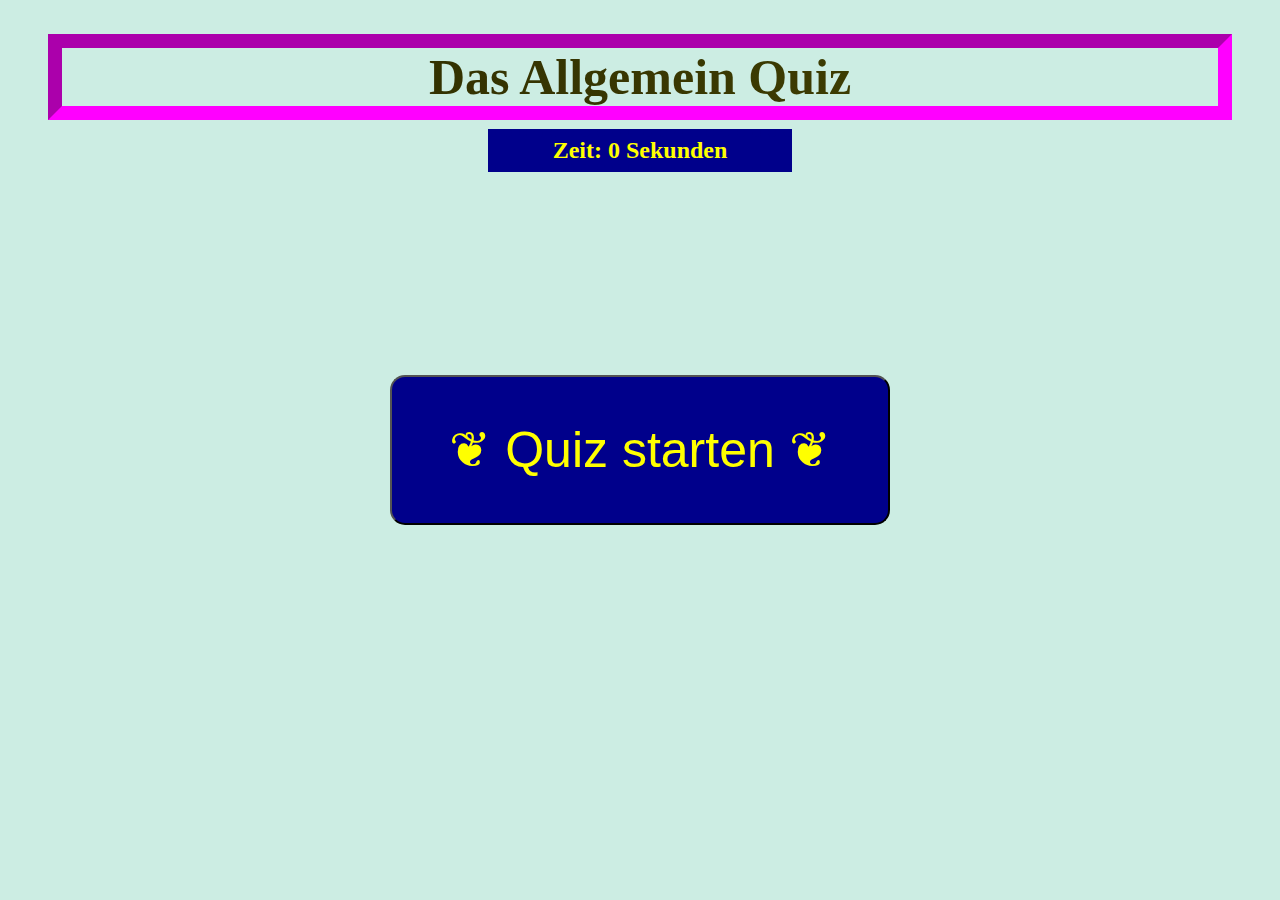
<file: AllgemeineQuiz.html>
<!DOCTYPE html>
<html lang="de">
<head>
<meta charset="UTF-8">
<meta name="viewport" content="width=1280px height=800px">
<title>Skat allgemein Quiz</title>
<link rel="stylesheet" href="QuizStyle.css">

</head>
<body>
<header>
	<figure>
			<h1 id="h1"> Das Allgemein Quiz</h1>
		</figure>
		
			<h2 id="timer">Zeit: 0 Sekunden</h2>
</header>
<main>
<div id="customPopup" class="custom-popup-container" style="display:none;">
  <div class="custom-popup-content">
    <p id="popupMessage">Hier steht die Nachricht.</p>
    <button id="okButton">OK</button>
  </div>
</div>
		<div>
			<h5>1.Schnell nochmal NUTELLA rückwärts schreiben, bevor es…?</h5>

				<form id="nutellaForm">
				  <input type="radio" id="jederMacht" name="nutellaQuestion" value="A">
				  <label for="jederMacht">A) Jeder macht</label><br>

				  <input type="radio" id="keinerVersteht" name="nutellaQuestion" value="B">
				  <label for="keinerVersteht">B) Keiner versteht</label><br>

				  <input type="radio" id="alleTun" name="nutellaQuestion" value="C">
				  <label for="alleTun">C) Alle tun</label><br>
				<!-- <p>Die Antwort auf die Frage (NUTELLA rückwärts): <strong>ALLETUN</strong></p> -->
				  
				</form>
			<h5>2.Nachdem ihnen allen übel mitgespielt wurde, fahren vier Mädchenheldinnen zur Erholung aufs Land. Wer fährt nach Prenzlau, um sich dort buchstäblich selbst zu finden?</h5>

					<form id="maerchenForm">
					  <input type="radio" id="dornroeschen" name="maerchenfigur" value="A">
					  <label for="dornroeschen">A) Dornröschen</label><br>

					  <input type="radio" id="rotkaeppchen" name="maerchenfigur" value="B">
					  <label for="rotkaeppchen">B) Rotkäppchen</label><br>

					  <input type="radio" id="schneewittchen" name="maerchenfigur" value="C">
					  <label for="schneewittchen">C) Schneewittchen</label><br>

					  <input type="radio" id="rapunzel" name="maerchenfigur" value="D">
					  <label for="rapunzel">D) Rapunzel</label><br>
					  
			<!-- <p>Die Antwort auf die Frage (D) Rapunzel) </p> -->
					</form>
			<h5>3.Welche Uhrzeit verhält sich im Prinzip so wie 10:22:01?</h5>

					<form id="palindromeTime">
					  <input type="radio" id="optionA" name="palindromeTime" value="A">
					  <label for="optionA">A) 12:11:12</label><br>

					  <input type="radio" id="optionB" name="palindromeTime" value="B">
					  <label for="optionB">B) 15:44:51</label><br>

					  <input type="radio" id="optionC" name="palindromeTime" value="C">
					  <label for="optionC">C) 23:19:32</label><br>
					  
				<!-- <p>Die Antwort auf die Frage B) 15:44:51) </p> -->  
					</form>					  
				<h5>4.Wir räumen mit Vorurteilen auf. Welches Vorurteil über Deutsche haben wir hier schon 
				mal alphabetisch geordnet?</h5>
					<h6>AAABCDEEEEEEEGGHHLLNNNRRSTTUWZ</h6>

					<form id="deutscheVorurteile">
					  <input type="radio" id="vorurteilA" name="deutscheVorurteile" value="A">
					  <label for="vorurteilA">A) Alle Deutschen lieben ihr Auto</label><br>

					  <input type="radio" id="vorurteilB" name="deutscheVorurteile" value="B">
					  <label for="vorurteilB">B) Alle Deutschen tragen in Sandalen Socken.</label><br>

					  <input type="radio" id="vorurteilC" name="deutscheVorurteile" value="C">
					  <label for="vorurteilC">C) Alle Deutschen haben Gartenzwerge</label><br>

				<!-- <p>Die Antwort auf die Frage C) Alle Deutschen haben Gartenzwerge. </p> -->  	  
					</form>

					<h5>5.Bei welchen dieser Herren ist der Name nicht weiter bedeutend?</h5>

					<form id="namenQuiz">
					  <input type="radio" id="tomBola" name="namenQuiz" value="A">
					  <label for="tomBola">A) Tom Bola</label><br>

					  <input type="radio" id="ronDell" name="namenQuiz" value="B">
					  <label for="ronDell">B) Ron Dell</label><br>

					  <input type="radio" id="benZin" name="namenQuiz" value="C">
					  <label for="benZin">C) Ben Zin</label><br>

					  <input type="radio" id="karlEnder" name="namenQuiz" value="D">
					  <label for="karlEnder">D) Karl Ender</label><br>

					  <input type="radio" id="joKer" name="namenQuiz" value="E">
					  <label for="joKer">E) Jo Ker</label><br>
					  </form>
		<!-- <p>Die Antwort auf die Frage D)  Der Name 'Karl Ender' ist nicht weiter bedeutend. </p> -->  	  
	<div class="quiz-container">
  
  <h5>6.Welche Zahl gehört an die Stelle des Fragezeichens?</h5>
	<br>
 <form id="würfel">
    <img src="IMG/Quiz-A/Würfel.png" >
    <br>
	<br>
	 <input type="number" id="an" placeholder="Deine Antwort">
    
    <!-- <p>Die Antwort auf die Frage ist 1 </p> -->
</form>
  <h5>7.Finn geht wegen akuter Kopfschmerzen zum Arzt und erhält eine Schachtel mit 4 Tabletten.
Er soll mit der Einnahme sofort beginnen und alle 20 Minuten eine weitere Tablette einnehmen.
  Wann nimmt er die letzte Tablette ein?</h5>

<form id="finnForm">
  <input type="radio" id="finnA" name="finn" value="A">
  <label for="finnA">A) In 20 Minuten</label><br>

  <input type="radio" id="finnB" name="finn" value="B">
  <label for="finnB">B) In 40 Minuten</label><br>

  <input type="radio" id="finnC" name="finn" value="C">
  <label for="finnC">C) In 60 Minuten</label><br>
 
  <!-- <p>Die Antwort auf die Frage ist C in 60 Minuten </p> -->  
</form>

<h5>8.Wenn Sonja mit Ajnos befreundet ist und Lukas mit Klaus, wer ist dann mit Aron befreundet?</h5>

<form id="sonja">
	 <input type="radio" id="sonjaA" name="sonja" value="A">
   <label for="sonjaA">A) Seven</label><br>

   <input type="radio" id="sonjaB" name="sonja" value="B">
   <label for="sonjaB">B) Nora</label><br>
  
</form>
   <!-- <p>Die Antwort auf die Frage ist B Nora </p> --> 
  <div id="riddle">
  <h5>9.Wenn ich aufrecht stehe, bin ich eine Zahl.
	Wenn ich auf der Seite liege, gibt es kein Ende.
  Wenn man mich in der Mitte durchschneidet, bin ich doppelt nichts.
  Welche Zahl bin ich?</h5>
 
   <input type="text" id="Zahl" placeholder="Deine Antwort">
  
</div>
	 <!-- <p>Die Antwort auf die Frage ist 8 </p> -->
	<div id="riddl">
  <h5>10.Was muss man einer Ameise wegnehmen, damit sie fliegen kann?</h5>

  <input type="text" id="Ameise" placeholder="Deine Antwort">
</div>
	 <!-- <p>Die Antwort auf die Frage ist A/a </p> -->
	 
  <div id="Kroko"></div>
</div>  
 <div id="riddle">
  <h5>11.Welche in Amerika und China beheimatete Krokodil-Art kann man auch in der Republik Äquatorialguinea finden?</h5>

  <form>
	<input type="radio" name="answer" value="A"> A) Aligator<br>
  <input type="radio" name="answer" value="B"> B) Spitzmaulkrokodil<br>
  <input type="radio" name="answer" value="C"> C) Salzwasserkrokodil<br><br>
  </form>
  
 <!-- <p>Die Antwort auf die Frage ist A) Aligator</p> -->
</div>
<div>
	<h5>12.Welches Streichholz muss man wegnehmen das die Gleichung stimmt?</h5>
	<br>
	<img src="IMG/Quiz-A/Streichhölzer.jpg">
	<br>
	<br>
  <form id="Streichholz">
   <input type="radio" name="answe" value="A"> A<br>
  <input type="radio" name="answe" value="B"> B <br>
  <input type="radio" name="answe" value="C"> C <br>
   <input type="radio" name="answe" value="D"> D<br>
  <input type="radio" name="answe" value="E"> E <br>
  <input type="radio" name="answe" value="F"> F <br>
   <input type="radio" name="answe" value="G"> G<br>
  <input type="radio" name="answe" value="H"> H <br>
  <input type="radio" name="answe" value="I">I <br>
  </form>
  <br>
  
  <!-- <p>Die Antwort auf die Frage ist F) F> -->
</div>
  </div>
  
 <div >
  <h5>13.Christina läuft einen Marathon und fällt nachdem sie lange in Führung gelegen hat,
  auf den dritten Platz zurück. Unter Einsatz ihrer letzten Kraftreserven gelingt es ihr 
  kurz vor dem Zieleinlauf, die zweitschnellste Läuferin zu überholen. Auf welchen Platz 
  beendet Christina als das Rennen?</h5>
 <form id="result">
					  <input type="radio" id="4" name="result" value="A">
					  <label for="4">A) 4</label><br>

					  <input type="radio" id="2" name="result" value="B">
					  <label for="2">B) 2</label><br>

					  <input type="radio" id="1" name="result" value="C">
					  <label for="1">C) 1</label><br>

					  <input type="radio" id="3" name="result" value="D">
					  <label for="3">D) 3</label><br>
	</form>
			</div>

  <h5>14.Drei Menschen befinden sich in einem Raum. Alles schütteln einander zur Begrüßung genau einmal die Hand. Wie viele Handschläge reichen dafür aus?</h5>
<form id="ri">
					  <input type="radio" id="4" name="ri" value="A">
					  <label for="4">A) 3</label><br>

					  <input type="radio" id="2" name="ri" value="B">
					  <label for="2">B) 4</label><br>

					  <input type="radio" id="1" name="ri" value="C">
					  <label for="1">C) 5</label><br>

					  <input type="radio" id="3" name="ri" value="D">
					  <label for="3">D) 6</label><br>
					  
					  <input type="radio" id="5" name="ri" value="E">
					  <label for="4">E) 7</label><br>
					  <input type="radio" id="5" name="ri" value="F">
					  <label for="4">F) 8</label><br>
					   <input type="radio" id="5" name="ri" value="G">
					  <label for="4">G) 9</label><br>

	</form>
							

  <h5>15.Wenn „7+3 = Oktober“ lautet und „9-4 = Mai“, was ist dann „5+2“?</h5>

  <form id="rid">
					  <input type="radio" id="4" name="rid" value="A">
					  <label for="1">Januar</label><br>

					  <input type="radio" id="2" name="rid" value="B">
					  <label for="2">B) Februar</label><br>

					  <input type="radio" id="3" name="rid" value="C">
					  <label for="3">C) März</label><br>

					  <input type="radio" id="4" name="rid" value="D">
					  <label for="4">D) April</label><br>
					  
					  <input type="radio" id="5" name="rid" value="E">
					  <label for="5">E) Mai</label><br>
					  <input type="radio" id="6" name="rid" value="F">
					  <label for="6">F) Juni</label><br>
					   <input type="radio" id="7" name="rid" value="G">
					  <label for="7">G) Juli</label><br>
					  <input type="radio" id="8" name="rid" value="H">
					  <label for="8">H) August</label><br>

					  <input type="radio" id="9" name="rid" value="I">
					  <label for="9">I) September</label><br>

					  <input type="radio" id="10" name="rid" value="J">
					  <label for="10">J) Oktober</label><br>

					  <input type="radio" id="11" name="rid" value="K">
					  <label for="11">K) November</label><br>
					  
					  <input type="radio" id="12" name="rid" value="L">
					  <label for="12">L) Dezember</label><br>
					  
	</form>
 
 
 
	<h5>16. Welcher dieser Sätze liest sich vorwärts wie rückwärts gleich?</h5>
	 <div id="palindromeForm">
	 <form>
   <input type="radio" name="ans" value="A"> A) Eine Herde bedrohe nie!<br>
  <input type="radio" name="ans" value="B">  B) Elly biss Sibylle! <br>
  <input type="radio" name="ans" value="C"> C) Erik feuert untreue Fakire! <br>
  </form>
		</div>
		<!-- <p>Die Antwort auf die Frage ist B) </p> -->
							<br>
	
	<input id="Button" type="submit" value="Antwort einreichen" >
</main>
<script src="QuizScript.js"></script>
</body>
</html>
</file>
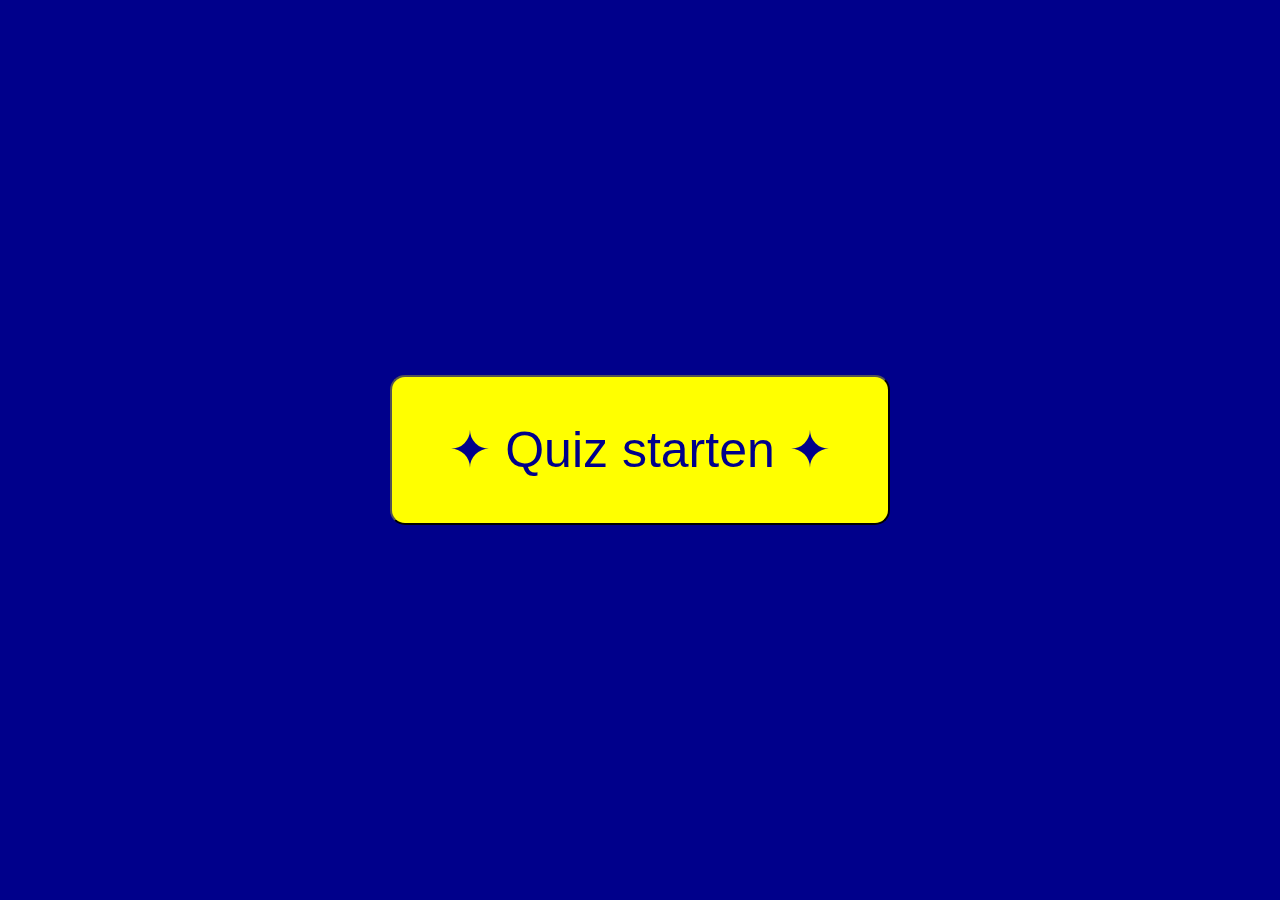
<file: BilderRaetsel.html>
<!DOCTYPE html>
<html lang="de">
<head>
<meta charset="UTF-8">
<meta name="viewport" content="width=1280px height=800px">
<title>Skat Spiel</title> 
<link rel="stylesheet" href="BilderStyle.css">

</head>
<body>

		
		
			



<button id="start-button">✦ Quiz starten ✦</button>

     <div id="quiz-container" style="display:none;">
        <img id="quiz-image" src="" alt="Rätselbild">
          <div id="options-container"></div>
		   <div id="timer">Zeit: 0 Sekunden</div>
        
    </div>

    <script src="BilderScript.js"></script>
</body>
</html>
</file>
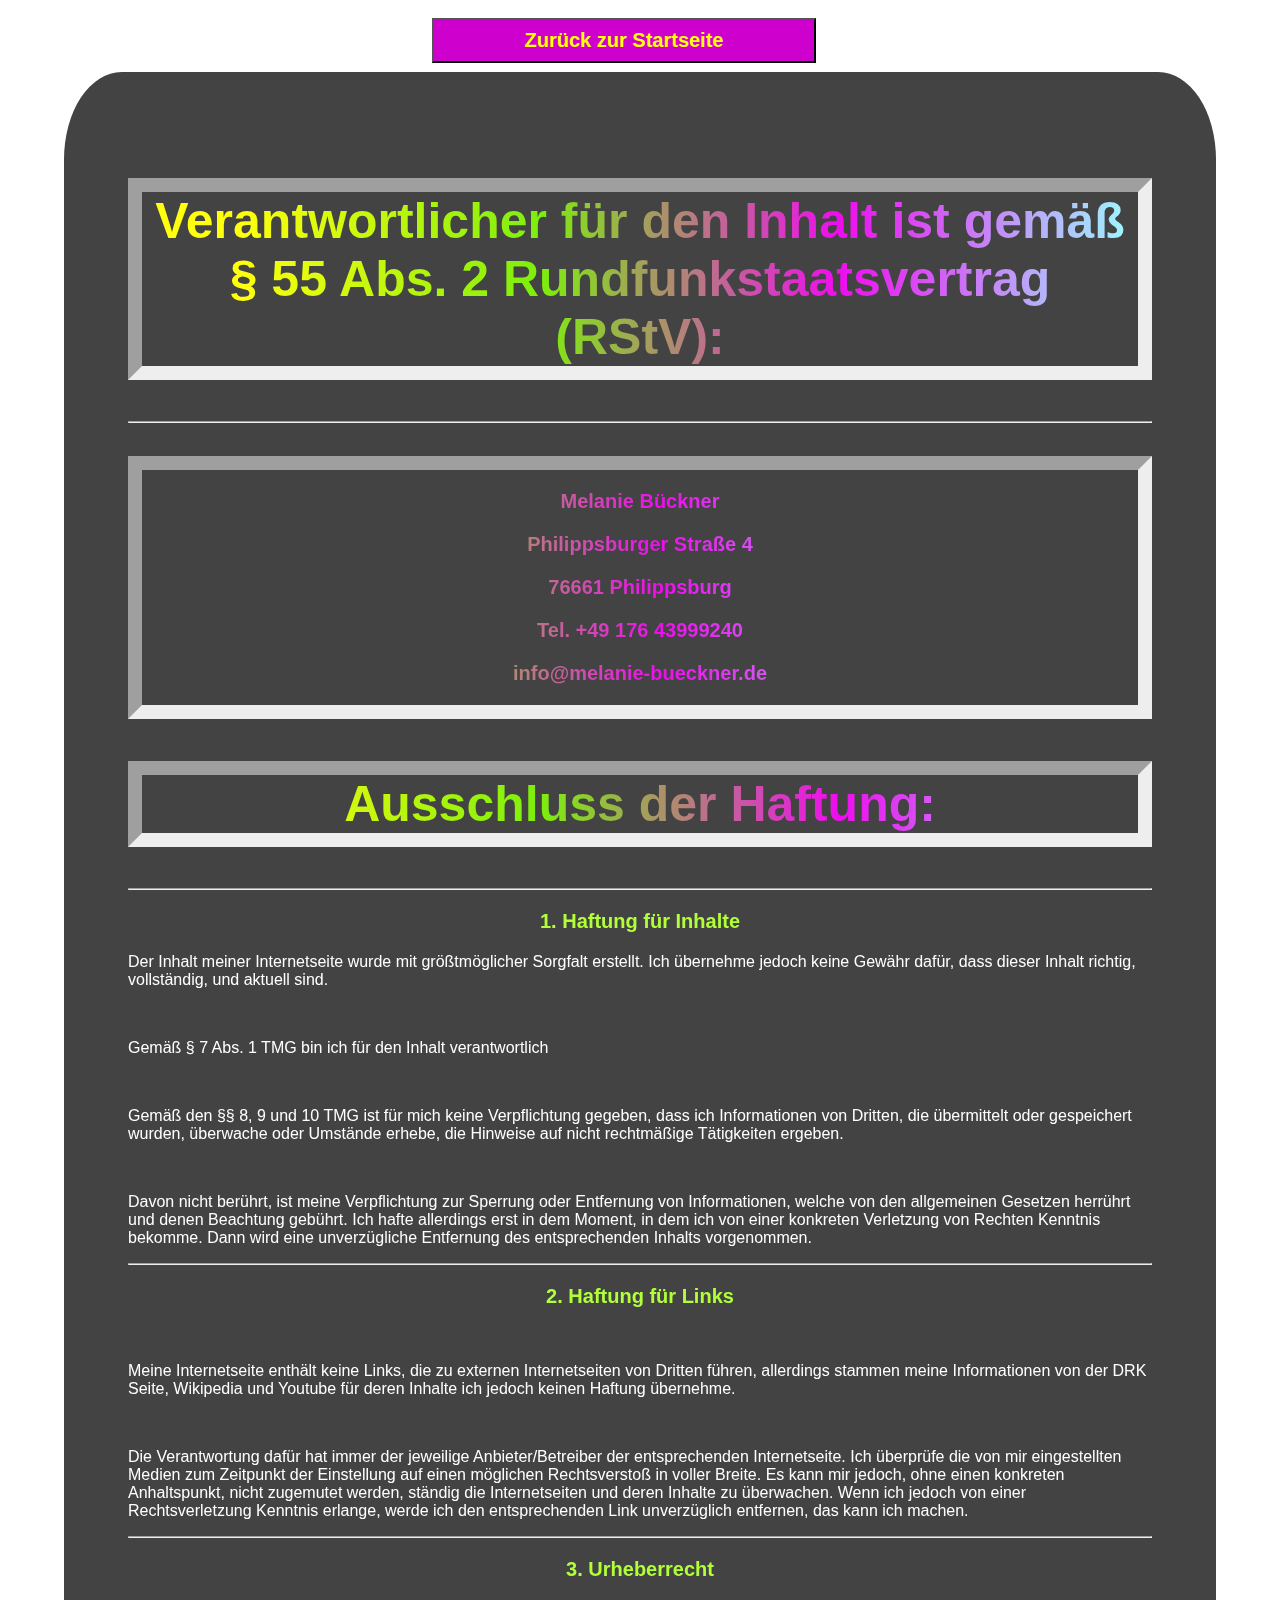
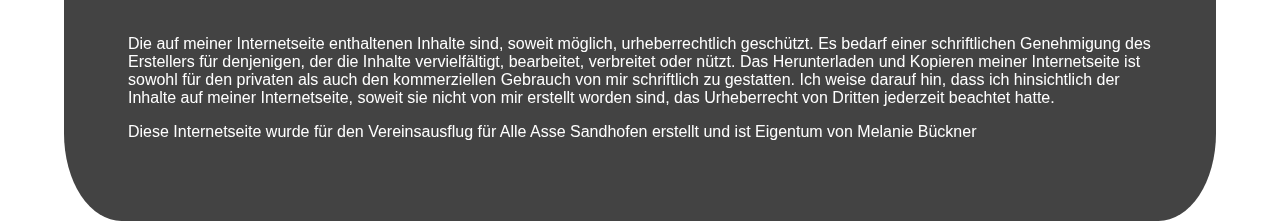
<file: impressum.html>
<!DOCTYPE html>
<html lang="en">
<head>
<meta charset="UTF-8">
<meta name="viewport" content="width=device-width, initial-scale=1.0">
<title>Skat Spiel</title>
<link rel="stylesheet" href="style.css">
<link href="script.js">
</head>
<body>
	<a href="index.html"><button id="zuStart"><b>Zurück zur Startseite</b></button></a>
    <section id="canvasRules">
	
  <h2> Verantwortlicher für den Inhalt ist gemäß § 55 Abs. 2 Rundfunkstaatsvertrag (RStV):</h2>
<hr>
<h5> <p>Melanie Bückner</p>
<p>Philippsburger Straße 4</p>
<p>76661 Philippsburg </p>
<p>Tel. +49 176 43999240</p>
<p> info@melanie-bueckner.de</p>
</h5>
<h2>Ausschluss der Haftung:</h4>
<hr>
<h3>1. Haftung für Inhalte</h3>

<p>Der Inhalt meiner Internetseite wurde mit größtmöglicher Sorgfalt erstellt. 
Ich übernehme jedoch keine Gewähr dafür, dass dieser Inhalt richtig, vollständig, und aktuell sind.</p>
<br>
<p>Gemäß § 7 Abs. 1 TMG bin ich für den Inhalt verantwortlich<p>
<br>
<p>Gemäß den §§ 8, 9 und 10 TMG ist für mich keine Verpflichtung gegeben, dass ich Informationen von Dritten,
 die übermittelt oder gespeichert wurden, überwache oder Umstände erhebe, die Hinweise auf nicht rechtmäßige
 Tätigkeiten ergeben.</p>
<br>
<p>Davon nicht berührt, ist meine Verpflichtung zur Sperrung oder Entfernung von Informationen,
 welche von den allgemeinen Gesetzen herrührt und denen Beachtung gebührt. Ich hafte allerdings erst 
 in dem Moment, in dem ich von einer konkreten Verletzung von Rechten Kenntnis bekomme.
 Dann wird eine unverzügliche Entfernung des entsprechenden Inhalts vorgenommen.</p>
<hr>
<h3>2. Haftung für Links</h3>
<br>
<p>Meine Internetseite enthält keine Links, die zu externen Internetseiten von Dritten führen,
 allerdings stammen meine Informationen von der DRK Seite, Wikipedia und Youtube für deren Inhalte 
 ich jedoch keinen Haftung übernehme.</p>
<br>
<p>Die Verantwortung dafür hat immer der jeweilige Anbieter/Betreiber der entsprechenden Internetseite.
 Ich überprüfe die von mir eingestellten Medien zum Zeitpunkt der Einstellung auf einen möglichen 
 Rechtsverstoß in voller Breite. Es kann mir jedoch, ohne einen konkreten Anhaltspunkt, nicht zugemutet 
 werden, ständig die Internetseiten und deren Inhalte zu überwachen. Wenn ich jedoch von einer 
 Rechtsverletzung Kenntnis erlange, werde ich den entsprechenden Link unverzüglich entfernen, 
 das kann ich machen.</p>
<hr>
<h3>3. Urheberrecht</h3>
<br>
<p>Die auf meiner Internetseite enthaltenen Inhalte sind, soweit möglich, urheberrechtlich 
geschützt. Es bedarf einer schriftlichen Genehmigung des Erstellers für denjenigen,
 der die Inhalte vervielfältigt, bearbeitet, verbreitet oder nützt. Das Herunterladen 
 und Kopieren meiner Internetseite ist sowohl für den privaten als auch den kommerziellen 
 Gebrauch von mir schriftlich zu gestatten. Ich weise darauf hin, dass ich hinsichtlich der 
 Inhalte auf meiner Internetseite, soweit sie nicht von mir erstellt worden sind, das 
 Urheberrecht von Dritten jederzeit beachtet hatte.</p>
<p>Diese Internetseite wurde für den Vereinsausflug für Alle Asse Sandhofen erstellt und ist Eigentum von Melanie Bückner</p>

</section>
 
</body>
</html>
</file>
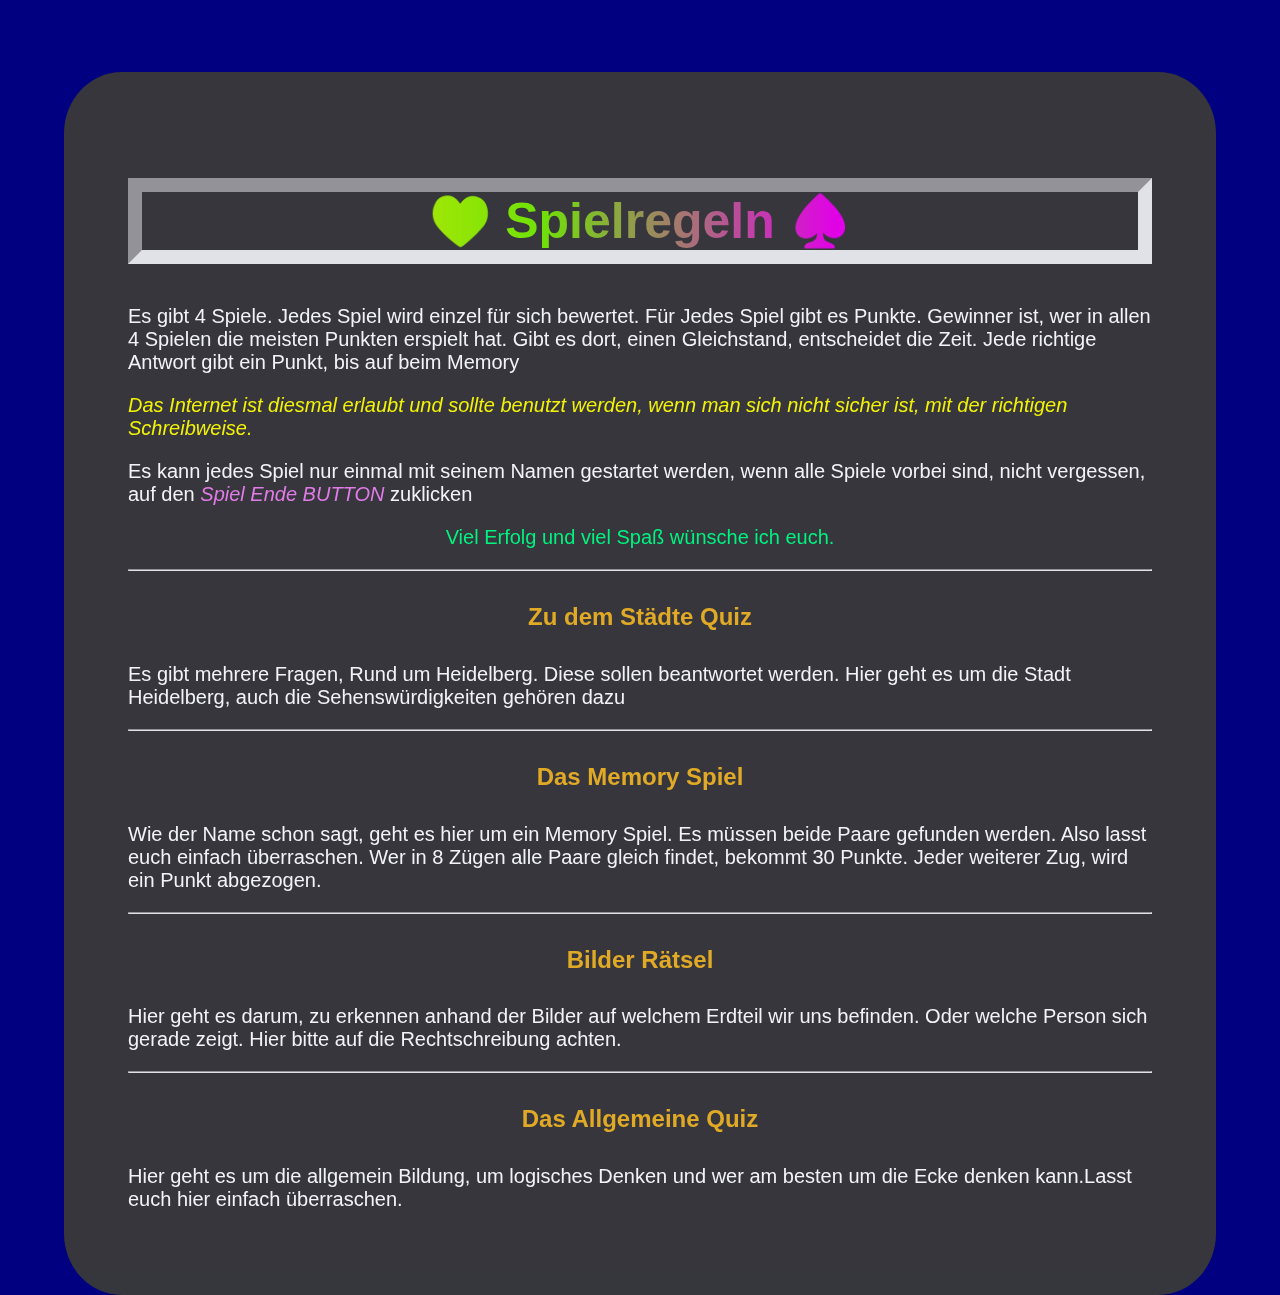
<file: regeln.html>
<!DOCTYPE html>
<html lang="de">
<head>
<meta charset="UTF-8">
<meta name="viewport" content="width=1280px height=800px">
<title>Skat Spiel</title>
<link rel="stylesheet" href="style.css">

</head>
<body id="SpielregelnBody">
    
    <section id="canvasRules">
      <font color =	#ff0000>  <h2 id="überschrift">♥️ Spielregeln ♠️</h2></font>
	  <div id="Spielregeln">
		<p> Es gibt 4 Spiele. Jedes Spiel wird einzel für sich bewertet. Für Jedes Spiel gibt es 
		Punkte. Gewinner ist, wer in allen 4 Spielen die meisten Punkten erspielt hat. Gibt es dort,
		einen Gleichstand, entscheidet die Zeit. Jede richtige Antwort gibt ein Punkt, bis auf beim Memory</p>
		<i><font color = #ffff00>Das Internet ist diesmal erlaubt und sollte benutzt werden, wenn 
		man sich nicht sicher ist, mit der richtigen Schreibweise.</font></i>
		<p>Es kann jedes Spiel nur einmal mit seinem Namen gestartet werden, wenn alle Spiele vorbei sind,
		nicht vergessen, auf den <i><font color = #ee82ee>Spiel Ende BUTTON</font></i> zuklicken</p>
		<center><font color =#00ff7f><p>Viel Erfolg und viel Spaß wünsche ich euch.<p></font></center>
	   </div>
        <hr>
        <font color =	#ff0000><h4>Zu dem Städte Quiz</h4></font>
		 <div id="Spielregeln">
        <p>Es gibt mehrere Fragen, Rund um Heidelberg. Diese sollen beantwortet werden. 
		 Hier geht es um die Stadt Heidelberg, auch die Sehenswürdigkeiten gehören dazu </p>
		</div>
		<hr>
        <font color =	#ff0000><h4>Das Memory Spiel</h4></font> 
		 <div id="Spielregeln">
        <p>Wie der Name schon sagt, geht es hier um ein Memory Spiel. Es müssen beide Paare gefunden werden.
			Also lasst euch einfach überraschen. Wer in 8 Zügen alle Paare gleich findet, bekommt 30 Punkte. Jeder
			weiterer Zug, wird ein Punkt abgezogen.</p>
		</div>
        <hr>
        <font color =	#ff0000><h4>Bilder Rätsel</h4></font>
		 <div id="Spielregeln">
        <p>Hier geht es darum, zu erkennen anhand der Bilder auf welchem Erdteil wir uns befinden. 
		Oder welche Person sich gerade zeigt. Hier bitte auf die Rechtschreibung achten.  </p>
	</div>
		<hr>
        <font color =	#ff0000><h4>Das Allgemeine Quiz</h4></font> 
	 <div id="Spielregeln">
		<p> Hier geht es um die allgemein Bildung, um logisches Denken und wer am besten um die Ecke
		denken kann.Lasst euch hier einfach überraschen.</p>
	</div>
		
    </section>
</body>
</html>
</file>
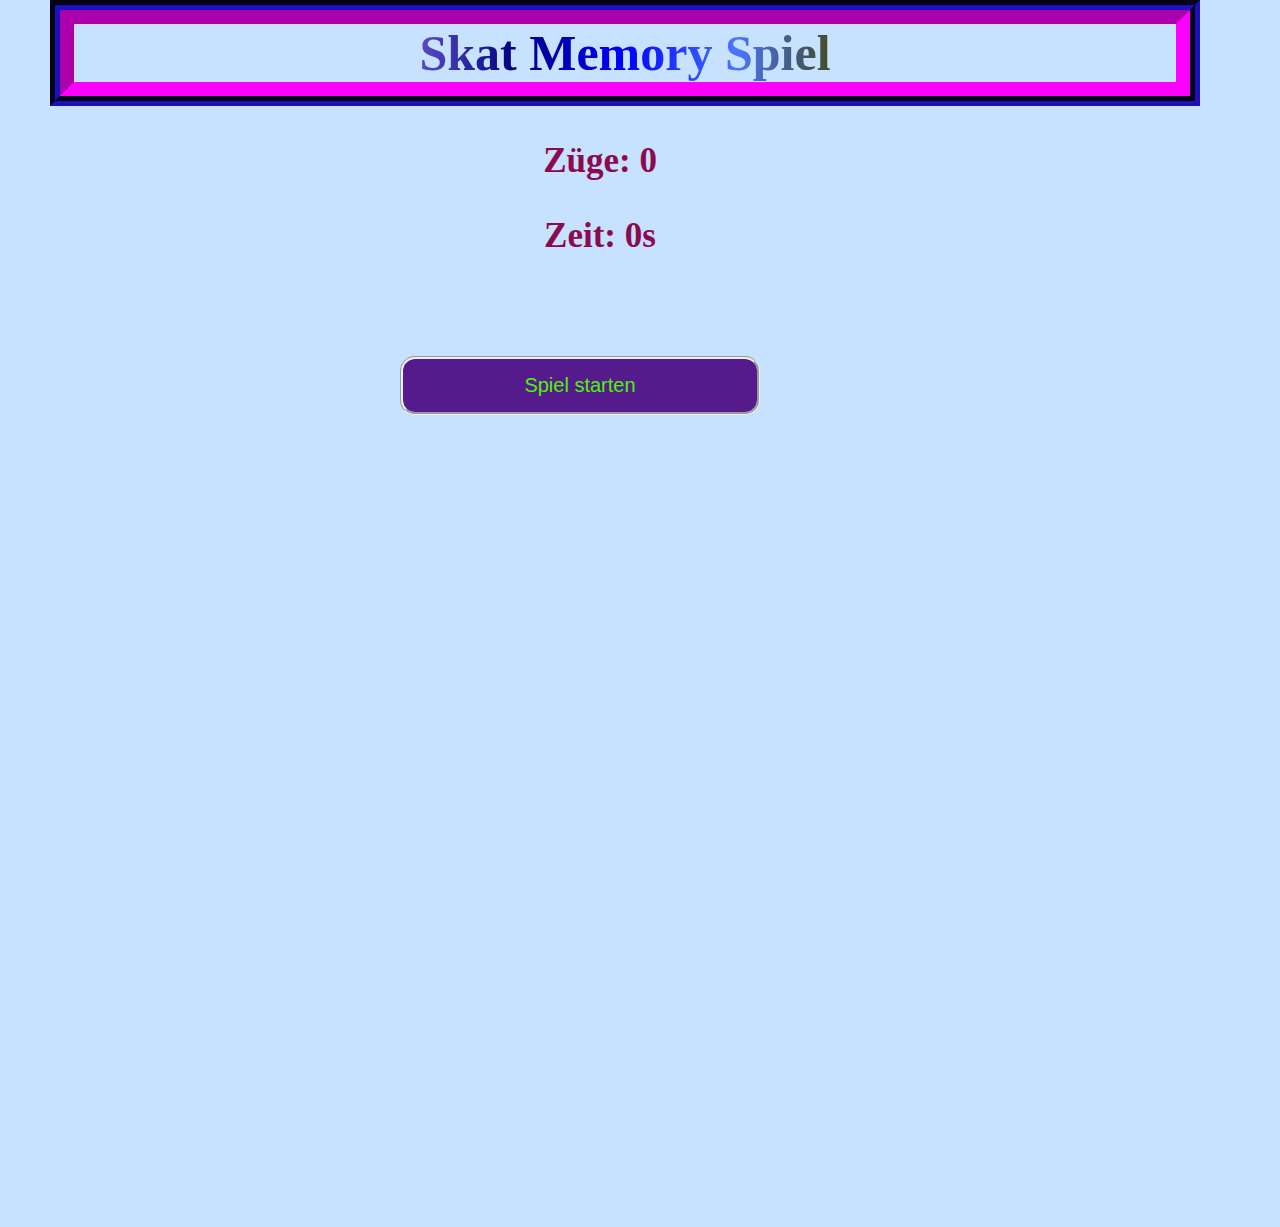
<file: SkatMemory.html>
<!DOCTYPE html>
<html lang="de">
<head>
<meta charset="UTF-8">
<meta name="viewport" content="width=1280px height=800px">
<title>Skat Memory Spiel</title>
<link rel="stylesheet" href="MemoryStyle.css">
</head>
<body>
   
    

    <header><h1> Skat Memory Spiel </h1></header>
    <div class="moves-counter">
        <h2>Züge: <span id="move-count">0</span></h2>
        <div class="timer-container">
            <h2>Zeit: <span id="timer">0s</span></h2>
        </div>
    </div>

    <main>
	 <button class="restart-button" id="restart-button" onclick="restartGame()">Spiel starten</button>
	<button class="show-all-button" id="absenden">Absenden und zurück</button>
        <div class = "main-container">
            <div id = "card-board"></div>
        </div>

        <div class="popup-container" id="popupContainer">
            <div class="popup-content">
                <!-- Popup-Inhalt wird dynamisch durch JavaScript eingefügt -->
            </div>
        </div>
    </main>

    <script src = "MemoryScript.js"></script>
</body>
</html>
</file>
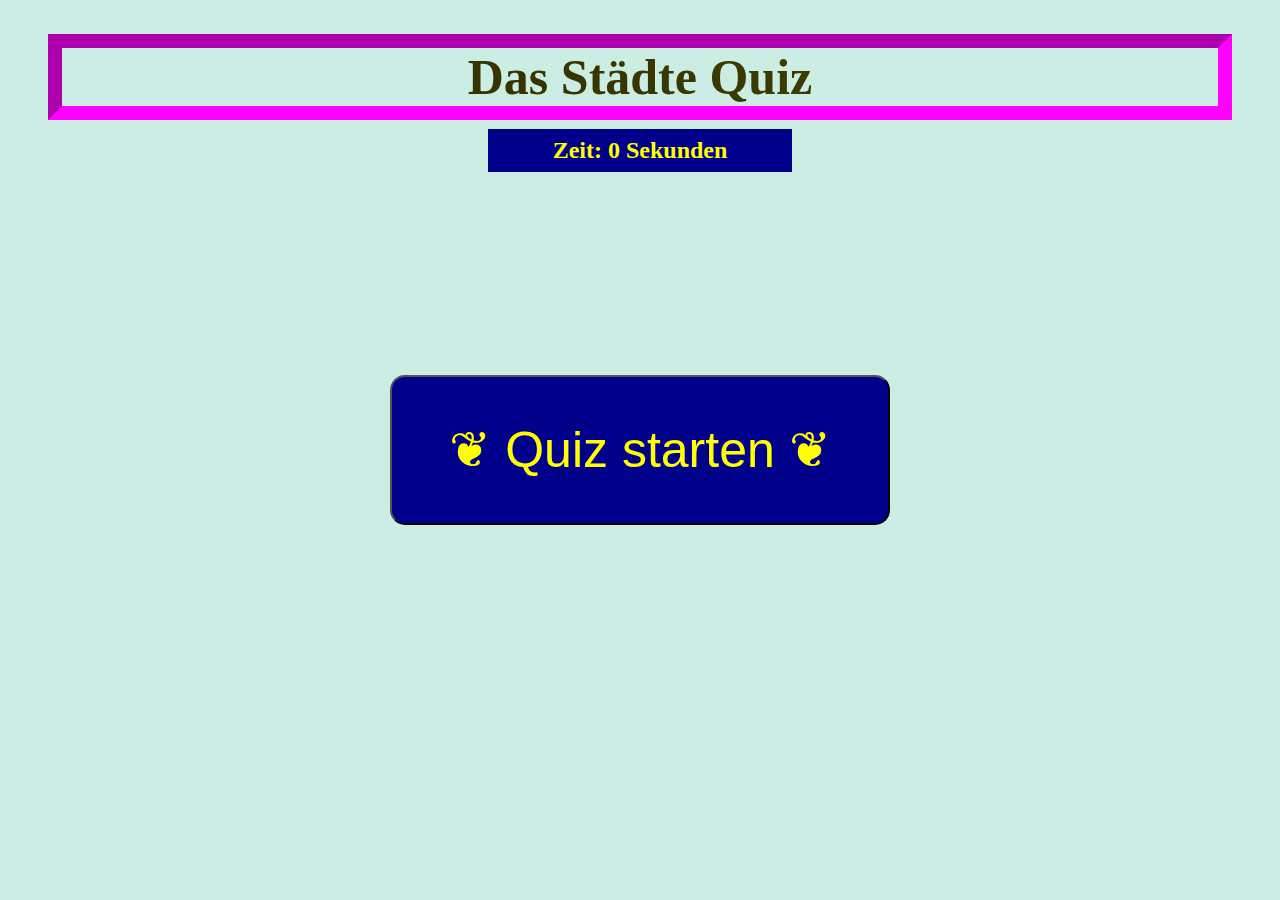
<file: StaedteQuiz.html>
<!DOCTYPE html>
<html lang="de">
<head>
<meta charset="UTF-8">
<meta name="viewport" content="width=1280px height=800px" >
<title>Skat Spiel</title>
<link rel="stylesheet" href="QuizStyle.css">

</head>
	<body class="grid-container">
		<header class="item1">
		<figure>
			<h1 id="h1"> Das Städte Quiz</h1>
		</figure>
		
			<h2 id="timer">Zeit: 0 Sekunden</h2>				
		</header>
		<main>
		<div id="customPopup" class="custom-popup-container" style="display:none;">
		  <div class="custom-popup-content">
			<p id="popupMessage">Hier steht die Nachricht.</p>
			<button id="okButton">OK</button>
		  </div>
		</div>
		<div>
			<h5>1. An welchem Fluss liegt Heidelberg?</h5>

				<form id="nutellaForm">
				   <input type="radio" id="Mosel" name="FlußQuestion" value="A">
				   <label for="Rhein">A) Rhein</label><br>
				  <input type="radio" id="Neckar" name="FlußQuestion" value="B">
				  <label for="Neckar">B) Neckar</label><br>

				  <input type="radio" id="Mosel" name="FlußQuestion" value="C">
				  <label for="Mosel">C) Mosel</label><br>
				<!-- <p>Die Antwort auf die Frage (B Neckar )</p> -->
				  
				</form>
			<h5>2. Wie viele Stadtteile hat Heidelberg?</h5>

				<form id="StadtteilForm">
				  <input type="radio" id="17" name="17" value="A">
				  <label for="17">A) 17</label><br>

				  <input type="radio" id="12" name="17" value="B">
				  <label for="17">B) 12</label><br>

				  <input type="radio" id="15" name="17" value="C">
				  <label for="15">C) 15</label><br>

				  <input type="radio" id="1l" name="17" value="D">
				  <label for="11">D) 11</label><br>
				  
		<!-- <p>Die Antwort auf die Frage (c) 15) </p> -->
				</form>
				
				<h5>3. Welcher Stadtteil war das ehemalige Winzerdorf ?</h5>

				<form id="StadtteilForm">
				  <input type="radio" id="Handschuhheim" name="Handschuhheim" value="A">
				  <label for="Handschuhheim">A) Handschuhheim</label><br>

				  <input type="radio" id="Rohrbach" name="Handschuhheim" value="B">
				  <label for="Rohrbach">B) Rohrbach</label><br>

				  <input type="radio" id="Bergheim" name="Handschuhheim" value="C">
				  <label for="Bergheim">C) Bergheim</label><br>

				  <input type="radio" id="Bahnstadt" name="Handschuhheim" value="D">
				  <label for="Bahnstadt">D) Bahnstadt</label><br>
				  
		<!-- <p>Die Antwort auf die Frage (B) Rohrbach) </p> -->
				</form>
				<h5>4. Wo findet ihr den Märchenwald in Heidelberg ?</h5>

				<form id="StadtteilForm">
				  <input type="radio" id="Auf dem Königsstuhl" name="Auf dem Königsstuhl" value="A">
				  <label for="Auf dem Königsstuhl">A) Auf dem Königsstuhl</label><br>

				  <input type="radio" id="An der Neckarwiese" name="Auf dem Königsstuhl" value="B">
				  <label for="An der Neckarwiese">B) An der Neckarwiese</label><br>

				  <input type="radio" id="In der Altstadt" name="Auf dem Königsstuhl" value="C">
				  <label for="In der Altstadt">C) In der Altstadt</label><br>

				  <input type="radio" id="auf dem Boxberg" name="Auf dem Königsstuhl" value="D">
				  <label for="auf dem Boxberg">D) auf dem Boxberg</label><br>
				  
		<!-- <p>Die Antwort auf die Frage (A) Auf dem Königsstuhl) </p> -->
				</form>
				<h5>5. Welche Gemeinden/Städte grenzen an Heidelberg direkt an? ?</h5>

				<form id="StadtteilForm">
				  <input type="radio" id="Eppelheim" name="Eppelheim" value="A">
				  <label for="Eppelheim">A) Eppelheim, Plankstadt, Edingen-Neckarhausen,
				  Dossenheim, Schriesheim, Wilhelmsfeld, Schönau</label><br>

				  <input type="radio" id="Weinheim" name="Eppelheim" value="B">
				  <label for="Weinheim">B) Weinheim, Hirschberg, Heddesheim, Mannheim, Schwetzingen</label><br>

				  <input type="radio" id="Ludwigshafen" name="Eppelheim" value="C">
				  <label for="Ludwigshafen">C) Ludwigshafen, Schwetzingen, Mannheim, Weinheim, Karlsruhe</label><br>

				 
				  
		<!-- <p>Die Antwort auf die Frage (A)  </p> -->
				</form>
					</form>
				<h5>6. In welchem Bundesland liegt Heidelberg?</h5>

				<form id="StadtteilForm">
				  <input type="radio" id="Hessen" name="Baden-Württemberg" value="A">
				  <label for="Hessen">A) Hessen</label><br>

				  <input type="radio" id="Baden-Württemberg" name="Baden-Württemberg" value="B">
				  <label for="Baden-Württemberg">B) Baden-Württemberg</label><br>

				  <input type="radio" id="Bayern" name="Baden-Württemberg" value="C">
				  <label for="Bayern">C) Bayern</label><br>

				  <input type="radio" id="liegt nicht in Deutschland" name="Baden-Württemberg" value="D">
				  <label for="liegt nicht in Deutschland">D) liegt nicht in Deutschland</label><br>
				  
		<!-- <p>Die Antwort auf die Frage (B) Baden-Württemberg </p> -->
				</form>
				</form>
				<h5>7. Wie lautet das KFZ-Kennzeichen?</h5>

				<form id="StadtteilForm">
				  <input type="radio" id="KA" name="HD" value="A">
				  <label for="KA">A) KA</label><br>

				  <input type="radio" id="MA" name="HD" value="B">
				  <label for="MA">B) MA</label><br>

				  <input type="radio" id="HD" name="HD" value="C">
				  <label for="HD">C) HD</label><br>

				  <input type="radio" id="HP" name="HD" value="D">
				  <label for="HP">D) HP</label><br>
				  
		<!-- <p>Die Antwort auf die Frage (C) HP </p> -->
				</form>
				
		<input id="Button" type="button" value="Antwort einreichen">
		  <br>
		<br>
			
		</main>
		<script src="AQuizScript.js"></script>
	</body>
</html>
</file>
<file: QuizStyle.css>
.custom-popup-container {
  position: fixed;
  top: 0;
  left: 0;
  width: 100%;
  height: 100%;
  background-color: rgba(0,0,0,0.5);
  display: flex;
  justify-content: center;
  align-items: center;
  
}

.custom-popup-content {
  background-color: #14afe3;
  padding: 20px;
  border-radius: 5px;
  font-size:25px;
  color:#086309;
}
h1{
	 border: 14px solid;
	 border-style:inset ;
	 border-color:magenta;
	 text-align: center;
	 font-size:50px;
	 background: linear-gradient(
	 70deg,
	 
	
	 #a020f0 5%,
	 #6959cd 8%,
	 
	 #0000ff 18%,
	 
	 #444502 25%,
	 #87cefa 27%,
	 #333201 32%,
	 #454504 100%
	 );
	background-clip: text;
	-webkit-background-clip: text;
	
	color: transparent;
	
 }
 body{

	 background-color: #ccede3;
	
 }
 h2{
	 margin-top:-1em;
	 margin-right:20em;
	 margin-left:20em;
	 color: #ffff00;
	 background-color:#00008b;
	 text-align: center;
	 border: 8px dotted #00008b;
	 
 }
 h5{
	
	font-size:25px;
	color: #810aa8;
	align-items:center;
	font-style:italic;
 }
 h6{
	 margin-top:-1.5em;
	 margin-left: 1em;
	 font-size:20px;
	color: 	#cd0000;
	align-items:center;
	font-style:italic;
 }

form, input, #result, #resul, #resu{
	 font-size:20px;
	 color:	#006400;
	 margin-left:2em;
}
main{
	margin-left:10em;
	margin-right:10em;
}
#Button{
	margin-left:40em;
	align-items:right;
	width:300px;
	height:50px;
	background-color:	#473c8b;
	color:	#bbffff;
}
dialog:not([open]) {
	display: none;
}

dialog[open]{
    display: flex;
    box-shadow: 0 4px 4px 0 rgba(0, 0, 0, 0.25);
    background: #2D2D2D;
    border: 0;
    position: absolute;
    top:1em;
    height: 30%;
	width:70%;
    border-radius: 1em;
    z-index: 0;
    color: white;
    box-shadow: 0 2px 2px 0 rgba(0, 0, 0, 0.25);
	}

dialog[open] p{
	
	
	font-size: 300%;
	padding: 2rem;
	color: white;
}

dialog[open]::backdrop{
	  background: rgba(0,0,0,0.1);
	  backdrop-filter: blur(3px);
	  width:200%;
	  
}
.custom-popup{
  font-weight: 300;
  color: white;
  display: block;
  position: absolute;
  padding-top: 20%;
  height: 15%;
  width: 20%;
  top: 42.5%;
  left: 40%;
	background-color: #393939;
  border-radius: 0.75em;
  padding: 1%;
  font-size: 2em;
  text-align: center	;
  overflow: hidden; 
  box-shadow: 0 4px 4px 0 rgba(0, 0, 0, 0.25);
 }
</file>
<file: BilderStyle.css>
#timer{
	margin-left:-10em;
	margin-top:6em;
}
 body {
    font-family: Arial, sans-serif;
    display: flex;
    justify-content: center;
    align-items: center;
    height: 100vh;
    margin: 0;
	background-color:darkblue;
}
 #start-button {
            position: absolute;
            top: 50%;
            left: 50%;
            transform: translate(-50%, -50%);
            background-color: yellow;
            color: darkblue;
            border-radius: 15px;
            padding: 10px 20px;
            width: 500px;
            height: 150px;
            font-size: 50px;
        }

#quiz-container {
    text-align: center;
	 position: relative;
    text-align: center;
}
#timer {
    position: absolute;
    top: 150px; /* Adjust as needed */
    left: 50%;
    transform: translateX(-50%);
    color: yellow;
    font-size: 50px; /* Adjust as needed */
}

#quiz-image {
     width: 300px; /* Set the width to 200px */
    height: 300px;
}

.option-button {
    display: block;
	width:250px;
    margin: 10px auto;
    padding: 10px 20px;
    background-color: yellow;
	font-size:25px;
    color: blue;
    border: none;
    cursor: pointer;
}

.option-button:hover {
    background-color: magenta;
}
</file>
<file: style.css>
.item1 { grid-area: header; }
.item2 { grid-area: nav; }
.item3 { grid-area: main; }
.item4 { grid-area: header1;}
.item6 { grid-area: footer; }

.grid-container {

	  display: grid;
	  grid-template-columns: 80vw 20vw ;
	  grid-template-rows: 	18em 25em auto ;
	  grid-template-areas:
		'header header '
		'main main'
		'footer nav';
		
	  background-color: #ffffe0;
}
.custom-popup{
  font-weight: 300;
  color: white;
  display: block;
  position: absolute;
  padding-top: 20%;
  height: 20%;
  width: 30%;
  top: 42.5%;
  left: 40%;
	background-color: #393939;
  border-radius: 0.75em;
  padding: 1%;
  font-size: 2em;
  text-align: center	;
  overflow: hidden; 
  box-shadow: 0 4px 4px 0 rgba(0, 0, 0, 0.25);
 }
.item2 {
	/*display: none;*/
}
.playerName {
  border-radius: 15px 15px 15px 15px;
  border: solid 3px #4b4b4b;
  background-color: #444444;
  color: white;
  display: block;
  position: absolute;
  bottom: 2.5%;
  left: 1%;
  width: 20%;
  height: 5%;
  font-size: 1.6em;
  font-weight: 300;
  box-shadow: 0 2px 2px 0 rgba(0, 0, 0, 0.25);
}
.playerName::placeholder {
  color: #E3E3E3;
}
h5{ border: 14px solid;
	 border-style:inset ;	 
	 text-align: center;
	 font-size:20px;
	 background: linear-gradient(
	 90deg,
	 
	 #ffff00 8%,
	 #76ee00 25%,
	 #ee00ee 52%,
	 #97ffff 88%
	 );
	background-clip: text;
	-webkit-background-clip: text;
	
	color: transparent;	}
h1{
	 border: 14px solid;
	 border-style:inset ;
	 border-color:magenta;
	 text-align: center;
	 font-size:50px;
	 background: linear-gradient(
	 90deg,
	 
	 #023603 10%,
	 #a020f0 20%,
	 #6959cd 30%,
	 #000080 40%,
	 #0000ff 50%,
	 #4876ff 60%,
	 #444502 70%,
	 #87cefa 80%,
	 #333201 90%,
	 #454504 100%
	 );
	background-clip: text;
	-webkit-background-clip: text;
	
	color: transparent;
	
 }
h2{
	 border: 14px solid;
	 border-style:inset ;	 
	 text-align: center;
	 font-size:50px;
	 background: linear-gradient(
	 90deg,
	 
	 #ffff00 10%,
	 #76ee00 40%,
	 #ee00ee 70%,
	 #97ffff 100%
	 );
	background-clip: text;
	-webkit-background-clip: text;
	
	color: transparent;	
 }
h4{	 
	
	 font-size:24px;
	 text-align: center;
	color: 	#eeb422;	
	 
 }
h3 {
	
	color:#adff2f;
	font-size:20px;
	text-align: center;
	}
h6 {
	margin-top:-0.5em;
	color:#228b22;
	font-size:20px;
	text-align: center;
}
body{
	font-family:Arial;
}
p{
	font-family:Arial;
}
figure{
	margin-top:-2em;
}
main{
 background-image: url("IMG/Logo.jpg");
 background-repeat: no-repeat; 
 background-size:1250px auto;
 background-color: white;
 }
dialog:not([open]) {
	display: none;
}
dialog[open]{
    display: flex;
    box-shadow: 0 4px 4px 0 rgba(0, 0, 0, 0.25);
    background: #2D2D2D;
    border: 0;
    position: absolute;
    top:1em;
    height: 30%;
	width:70%;
    border-radius: 1em;
    z-index: 0;
    color: white;
    box-shadow: 0 2px 2px 0 rgba(0, 0, 0, 0.25);
	}
dialog[open] p{
	
	
	font-size: 300%;
	padding: 2rem;
	color: black;
}
dialog[open]::backdrop{
	  background: rgba(0,0,0,0.1);
	  backdrop-filter: blur(3px);
	  width:200%;
	  
}
#h1{
	 border: 14px solid;
	 border-style:inset ;
	 border-color:magenta;
	 text-align: center;
	 font-size:50px;
	 background: linear-gradient(
	 90deg,
	 
	 #023603 5%,
	 #a020f0 12%,
	 #6959cd 17%,
	 #000080 24%,
	 #0000ff 30%,
	 #4876ff 36%,
	 #444502 42%,
	 #87cefa 48%,
	 #333201 54%,
	 #454504 60%
	 );
	background-clip: text;
	-webkit-background-clip: text;
	
	color: transparent;
	
 }
#canvasRules {
    display: block;
    position: absolute;
    opacity: 95%;
    background-color: #393939;
    width: 80%;
    height: fit-content;
    left: 5%;
    top: 8%;
    padding: 5%;
    border-radius: 5%;
    color: white;
}
#RegelHinweis{
	margin-top:-2em;
	margin-left: -5em;
	 font-size:18px;
	 color: #FF0000;
	 text-align: center;
	 
 }
 #StädteQuiz {
	 margin-top:1em;
	 font-weight: 300;
    color:#0000cd;
    width: 30%;
    height: 50px;
    font-size: 1.1em;
    background-color:rgb(127,255,0,0.5);
    z-index: 100;
    border-radius: 10px;
	 margin-left: 23em;
	 text-align: center;
	 font-weight:bolder ;
 }
 #Button{
	 margin-top:5em;
 }
 #Neu{
	  margin-top:-0.5em;
	font-weight: 300;
    color:#0000cd;
    width: 30%;
    height: 15%;
    font-size: 18px;
    background-color:rgb(127,255,0);
    z-index: 100;
    border-radius: 10px;
	 text-align: center;
	 font-weight:bolder ;
	 margin-left:16.5em;
 }
 #Datenlöschen, #Spielbeenden{
	 margin-top:10em;
	font-weight: 300;
    color:#0000cd;
    width: 30%;
    height: 30%;
    font-size: 18px;
    background-color:rgb(127,255,0);
    z-index: 100;
    border-radius: 10px;
	 text-align: center;
	 font-weight:bolder ;
	 margin-left:22em;
 }
 #Absenden{
	 font-weight: 300;
    color:#0000cd;
    width: 30%;
    height: 500px;
    font-size: 18px;
    background-color:rgb(127,255,0);
    z-index: 100;
    border-radius: 10px;
	 text-align: center;
	 font-weight:bolder ;
	 margin-left:22em;
	 
 }
 
    #zuStart {
		margin-top:-0.25em;
		margin-left:20em;
    display: block;
    position: fixed;
    text-decoration: none;
    height: 5%;
    width: 30%;
    top: 2.5%;
    left: 2.5%;
    font-size: 125%;
    overflow: hidden;
	background-color:#cd00cd;
	color: 	#ffff00;
  }
 
 #Datenlöschen, #Spielbeenden{
  margin-top:1em;
	 font-weight: 300;
    color:Yellow;
    width: 30%;
    height: 150px;
    font-size: 50px;
    background-color:rgb(138,43,226);
    z-index: 100;
    border-radius: 10px;
	 margin-left: 8em;
	 text-align: center;
	 font-weight:bolder ;
	 
 }
 
 
 #Memory, #BilderRaetsel,#AllgemeineQuiz, #Absenden { 
	 margin-top:-0.5em;
	 font-weight: 300;
    color:#0000cd;
    width: 30%;
    height: 50px;
    font-size: 1.1em;
    background-color:rgb(127,255,0,0.9);
    z-index: 100;
    border-radius: 10px;
	 margin-left: 23em;
	 text-align: center;
	 font-weight:bolder ;
	 
 }
 #regeln, #impressum{
	 margin-top:-0.5em;
	 font-weight: 300;
    color:#0000cd;
    font-size: 24px;
    background-color:rgb(127,255,0);
    z-index: 100;
    border-radius: 10px;
	 text-align: center;
	 font-weight:bolder ;
	 margin-left:18em;
 }
 #spielerTabelle{
	text-align:right;
 }
#impressum{
	margin-top:0.25em;
	width:30%;
	height: 50px;
}
#regeln{
	margin-top:0.5em;
	background-color:#551a8b;
	color:	#ffff00;
	width:30%;
	height: 50px;
}
#SpielStarten{
	 margin-top:-0.5em;
	 font-weight: 300;
    color:#0000cd;
    width: 20%;
    height: 15%;
    font-size: 25px;
    background-color:rgb(127,255,0);
    z-index: 100;
    border-radius: 10px;
	 text-align: center;
	 font-weight:bolder ;
	 margin-left:18em;
}
#SpielregelnBody{
	background-color:#000080;
}
 #Spielregeln {
	 font-size: 20px;
	 font-family:Arial;
	 }
</file>
<file: MemoryStyle.css>
/*Dieser Abschnitt setzt den Padding und Margin auf 0
für alle Elemente und verwendet die border-box-Box-Modell-Eigenschaft.*/
*{
    padding: 0;
    margin: 0;
    box-sizing: border-box;
}
.timer-container {
    text-align: center;
    margin-top: 10px;
}

body{
	margin-left: 5em;
	 max-width: 1200px;
    background-color: #c6e2ff;
}



img{
    width: 100%;
    display: block;
}


.main-container{
	
    max-width: 1200px;
    margin: 0 auto;
    padding: 2rem;
    display: flex;
    align-items: center;
    justify-content: center;
    min-height: 792px;
}


.grid{
    display: grid;
    grid-template-columns: repeat(8, 1fr);
    gap: 10px;
}


.card{
    border-radius: 8px;
    overflow: hidden;
    box-shadow: 0 0 4px 0 rgba(0, 0, 0, 1);
    cursor: pointer;
    position: relative;
    background-color: #00008b;
	
}


.card:hover {
  background-color: #070124;
}
/*  Definiert das Styling für die Bilder innerhalb der Karten, einschließlich des Abstands und der Anfangsopazität.*/

.card img{
    padding: 1rem;
    opacity: 0;
}

/* .selected{ ... } und .matched{ ... }: Definieren das Styling für ausgewählte bzw. übereinstimmende Karten im Spiel. */

.selected{
    outline: 3px solid 	#8a2be2;
    outline-offset: -3px;
    border-radius: 8px;
}
.selected img{
    opacity: 1;
}
.matched{
    outline: 3px solid #ff3f34;
}


 
#restart-button, #absenden {
      background-color: #551a8b;
      color: #4df505;
      padding: 15px 15px;
      border: groove;
      border-radius: 15px;
     margin-top: 5em;
	  margin-left:20em;
      cursor: pointer;
	  width: 30%;
	 
      
    }
	  
	.restart-button:hover {
  background-color: #070124;
}
.show-all-button:hover {
  background-color: #070124;
}
h1{
	 border: 14px solid;
	 border-style:inset ;
	 border-color:magenta;
	 text-align: center;
	 font-size:50px;
	 background: linear-gradient(
	 90deg,
	 
	 #023603 10%,
	 #a020f0 20%,
	 #6959cd 30%,
	 #000080 40%,
	 #0000ff 50%,
	 #4876ff 60%,
	 #444502 70%,
	 #87cefa 80%,
	 #333201 90%,
	 #454504 100%
	 );
	background-clip: text;
	-webkit-background-clip: text;
	
	color: transparent;
	
 }
/* Setzt den oberen Seitenabstand des Hauptbereichs auf -3em.*/

main{
	margin-top: -3em;
}

/* header{ ... } und h2{ ... }: Definieren das Styling für den Header und die Überschrift im Spiel.*/

header{
	font-size: 50px;
	color:#100969;
	text-align: center;
	border-color: #100969;
	border-width: 10px;
	border-style: groove ;
	margin-left: 1em;
}

h2{
	font-size:35px;
	text-align: center;
	color: #8b0a50;
	margin-top: 1em;
}

.popup {
  display: flex;
  justify-content: center;
  align-items: center;
  position: fixed;
  top: 50%;
  left: 50%;
  transform: translate(-50%, -50%);
  width: 200px;
  height: 200px;
  background-color: #98f5ff; /* Hintergrundfarbe wie der Body */
}

.popup h1 {
  font-size: 50px; /* Gleiche Schriftgröße wie H1 */
  color: #100969; /* Gleiche Farbe wie H1 */
}


/* popup Einstellungen */

.popup-container {
            display: none;
            position: fixed;
            top: 0;
            left: 0;
            width: 100%;
            height: 100%;
            background-color: rgba(0, 0, 0, 0.5);
            justify-content: center;
            align-items: center;
        }

        .popup-content {
            background-color: #00008b;
            padding: 20px;
            border-radius: 10px;
            position: relative;
			font-size:35px;
			text-align: center;
			color: 	#adff2f;
			
        }

        .close-button {
            position: absolute;
            top: -10px;
            right: -10px;
            cursor: pointer;
        }
		
/* passen das Rasterlayout an kleinere Bildschirmgrößen an, indem sie die Anzahl der Spalten ändern.*/
.popup-content {
    position: relative;
    display: flex;
    flex-direction: column;
    align-items: center;
}

.enlarged-image {
    max-width: 100%;
    height: auto;
}

.close-image-button {
    margin-top: 20px; /* Abstand zum Bild */
    padding: 30px 50px; /* Innenabstand */
    background-color: #fff0f5; /* Hintergrundfarbe */
    color: 	#551a8b; /* Textfarbe */
	font-size: 50px;
	text-align: center;
    border: none; /* Kein Rahmen */
    border-radius: 5px; /* Abgerundete Ecken */
    cursor: pointer; /* Zeiger ändern bei Hover */
}

.close-image-button:hover {
    background-color: 	#8b8386 /* Dunklere Hintergrundfarbe bei Hover */
}

@media(max-width: 1000px){
    .grid{
        grid-template-columns: repeat(4, 1fr);
    }
}

@media(max-width: 500px){
    .grid{
        grid-template-columns: repeat(3, 1fr);
    }
}
.restart-button {
      background-color: #768cde;
      color: #100661;
      padding: 5px 5px;
      border: groove;
      border-radius: 15px;
      margin-top: 20px;
	  margin-bottom: 20px;
      cursor: pointer;
	  font-size: 20px;
	  width: 30%;
      height: 30%;
    }
	  .show-all-button {

      background-color: #768cde;
      color: #100661;
      padding: 5px 5px;
      border: groove;
	  margin-left: 0;
      border-radius: 15px;
      margin-top: 20px;
	  margin-bottom: 20px;
      cursor: pointer;
	  font-size: 20px;
	  width: 30%;
      height: 30%;
    }
	body{
	margin-left: 0;
	 max-width: 1200px;
    background-color: #c6e2ff;
	}
	main{
	margin-top:0em;
}
</file>
